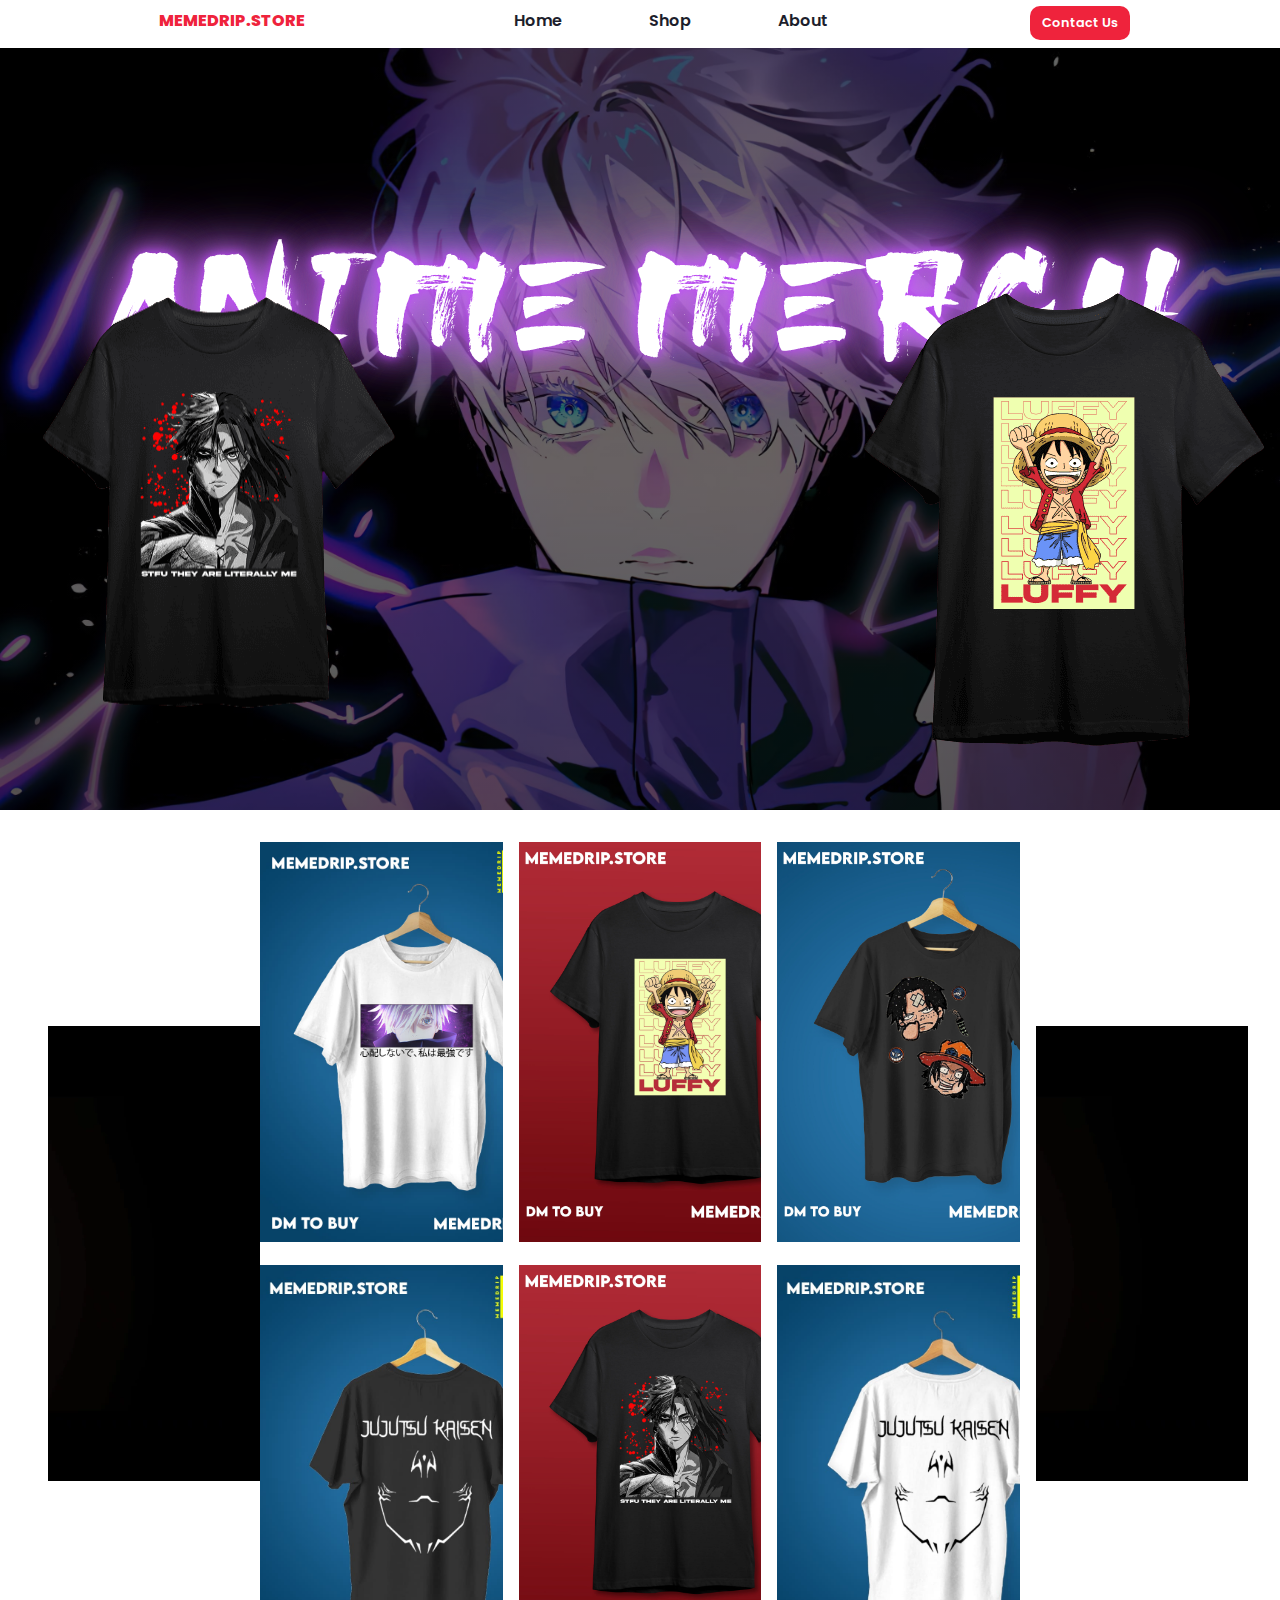
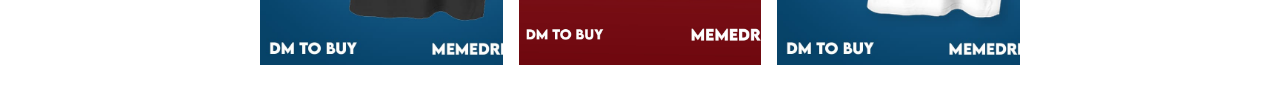
<file: index.html>
<!DOCTYPE html>
<html lang="en">

<head>
    <meta charset="UTF-8">
    <meta http-equiv="X-UA-Compatible" content="IE=edge">
    <link rel="preconnect" href="https://fonts.googleapis.com">
    <link rel="preconnect" href="https://fonts.gstatic.com" crossorigin>
    <link href="https://fonts.googleapis.com/css2?family=Poppins:wght@300;400;500;600;700;800;900&display=swap"
        rel="stylesheet">
    <link rel="stylesheet" href="style.css">
    <script src="script.js"></script>
    <meta name="viewport" content="width=device-width, initial-scale=1.0">
    <title>meme.drip</title>
</head>

<body>

    <div class="container">
        <header>
            <div class="navbar">
                <div class="logo">
                    <p>MEMEDRIP.STORE</p>
                </div>
                <div class="navigation">
                    <a href="#home" id="home" class="header">Home</a>
                    <a href="#" class="header">Shop</a>
                    <a href="#" class="header">About</a>
                    <!-- <a href="#" class="header"><img src="/resource/t-shirt.png"></li"></a>
                    <a href="#" class="header"><img src="/resource/jogger-pants.png"></li"></a> -->
                </div>
                <div class="contact">
                    <button><a href="https://www.instagram.com/memedrip.store/" target="blank"> Contact Us</a></button>
                </div>
            </div>
        </header>
        <!--*******************************************************************************************************************************************-->
        <div class="hero">
            <div class="fade">
                <div class="txt">
                    <p>ANIME MERCH</p>
                </div>
                <div class="showcase">
                    <img id="left" src="/resource/products/removebg1 -preview.png">
                    <img id="right" src="/resource/products/removebg 3.png">
                </div>
            </div>
        </div>

        <!--*******************************************************************************************************************************************-->
        <div class="product">
            <div class="video">
                <video autoplay loop type="video/mp4" muted>
                    <source src="/resource/memedrip.showcase.mp4">
                </video>
            </div>

            <div class="product-grid">
                <a href="high-quality.html"> <img src="/resource/products//gojo front white post.jpg"
                        alt="gojo-front-white" onclick="image(1)"> </a>
                <a href="high-quality.html"> <img src="/resource/products/post ig 2.jpg" alt="luffy" onclick="image(2)"> </a>
                <a href="high-quality.html"> <img src="/resource/products/luffy over size post black front.jpg" onclick="image(3)"
                        alt="luffy-oversize-black"> </a>
                <a href="high-quality.html"> <img src="/resource/products/sukuna back black post.jpg" onclick="image(4)"
                        alt="sukuna-black">
                </a>
                <a href="high-quality.html"> <img src="/resource/products/post ig 11111111.jpg" onclick="image(5)" alt="batman-eren"> </a>
                <a href="high-quality.html"> <img src="/resource/products/sukuna back white post.jpg" onclick="image(6)"
                        alt="sukuna-white">
                </a>
            </div>

            <div class="video">
                <video autoplay loop type="video/mp4" muted>
                    <source src="/resource/memedrip.showcase.mp4">
                </video>
            </div>
        </div>
        <!--*******************************************************************************************************************************************-->

    </div>

</body>

</html>
</file>
<file: style.css>
* {
    margin: 0;
    padding: 0;
    box-sizing: border-box;
    font-family: 'Poppins', sans-serif;
    --dred: #d90429;
    --red: #ef233c;
    --grey: #8d99ae;
    --dark: #1d1e2c;
    --text: #edf2f4;
    --glow: #d071ffb4;
    overflow-x: hidden;

}

body::-webkit-scrollbar {
    display: none;
}

@font-face {
    font-family: osake;
    src: url(/resource/font/osake-font/Osake-x3oqj.otf);
}

header {
    z-index: 10;
    height: 3rem;
    background-color: white;
    position: fixed;
    top: 0;
    left: 0;
    right: 0;
}

.navbar {
    display: flex;
    justify-content: space-evenly;
}

.logo {
    margin: 0.5rem;
    font-weight: 800;
    color: var(--red);
}

.navigation {
    margin: 0.5rem;
    width: 400px;
    display: flex;
    align-items: center;
    justify-content: space-around;
}

.navigation a {
    font-weight: 600;
    font-size: 1rem;
    text-decoration: none;
    color: var(--dark);
    transition: 0.3s ease-in-out;

}

.navigation a:hover {
    letter-spacing: 1px;
    transition: 0.3s ease-in-out;
}

.contact button {
    overflow: hidden;
    background-color: var(--red);
    border: none;
    border-radius: 10px;
    padding: 8px 12px;
    font-size: 0.8rem;
    font-weight: 600;
    text-decoration: none;
    justify-content: center;
    align-items: center;
    position: relative;
    top: 0.4rem;
}

.contact::-webkit-scrollbar {
    display: none;
}

button a {
    color: white;
    text-decoration: none;
}

.header img {
    height: 2rem;
    transition: 0.3s ease-in-out;
}

.header img:hover {
    height: 2.2rem;
    transition: 0.3s ease-in-out;
}

.hero {
    z-index: -1;
    background-image: url("/resource/hero-img/herosection.jpg");
    background-attachment: fixed;
    height: 90vh;
    background-position: center;
    background-size: cover;
    overflow: hidden;
}

.fade {
    background-image: linear-gradient(180deg, rgba(0, 0, 0, 0.598) 60%, rgba(0, 0, 0, 0.665));
    height: 100%;
    overflow: hidden;
}

.txt {
    overflow: hidden;
    margin: 20px;
}

.txt p {
    color: white;
    position: relative;
    top: 100px;
    height: 400px;
    width: auto;
    filter: brightness(1);
    font-family: osake;
    letter-spacing: 0.1px;
    font-size: 150px;
    display: flex;
    justify-content: center;
    align-items: center;
    animation: animate 6s linear infinite;
    filter: brightness(1);
    text-shadow: 0 0 10px #ba32feb4,
        0 0 20px var(--glow),
        0 0 40px var(--glow),
        0 0 60px var(--glow),
        0 0 80px var(--glow);

}


.video {
    padding: 1rem;
}

.video video {
    height: 70vh;
    width: auto;
    max-width: 20vw;
    border-radius: 20px;
    padding: 8x;
}


.product {
    margin: 2rem;
    display: flex;
    justify-content: center;
    align-items: center;
}

.product-grid {
    margin: auto;
    display: grid;
    grid-template-columns: repeat(3, 1fr);
    gap: 1rem;
}

.product-grid a img {
    height: 400px;
    width: auto;
    transition: 0.3s ease-in-out;
    border: solid 0px inset;
}

.product-grid a img:hover {
    border-radius: 0px;
    border-radius: 20px;
    border: solid outset 10px;
    border-color: var(--red);
    transition: 0.3s ease-in-out;
}

.showcase {
    position:sticky;
    bottom: 0;
    display: flex;
    justify-content: space-between;
}


.showcase :nth-child(1) {

}

.showcase :nth-child(2) {

}
</file>
